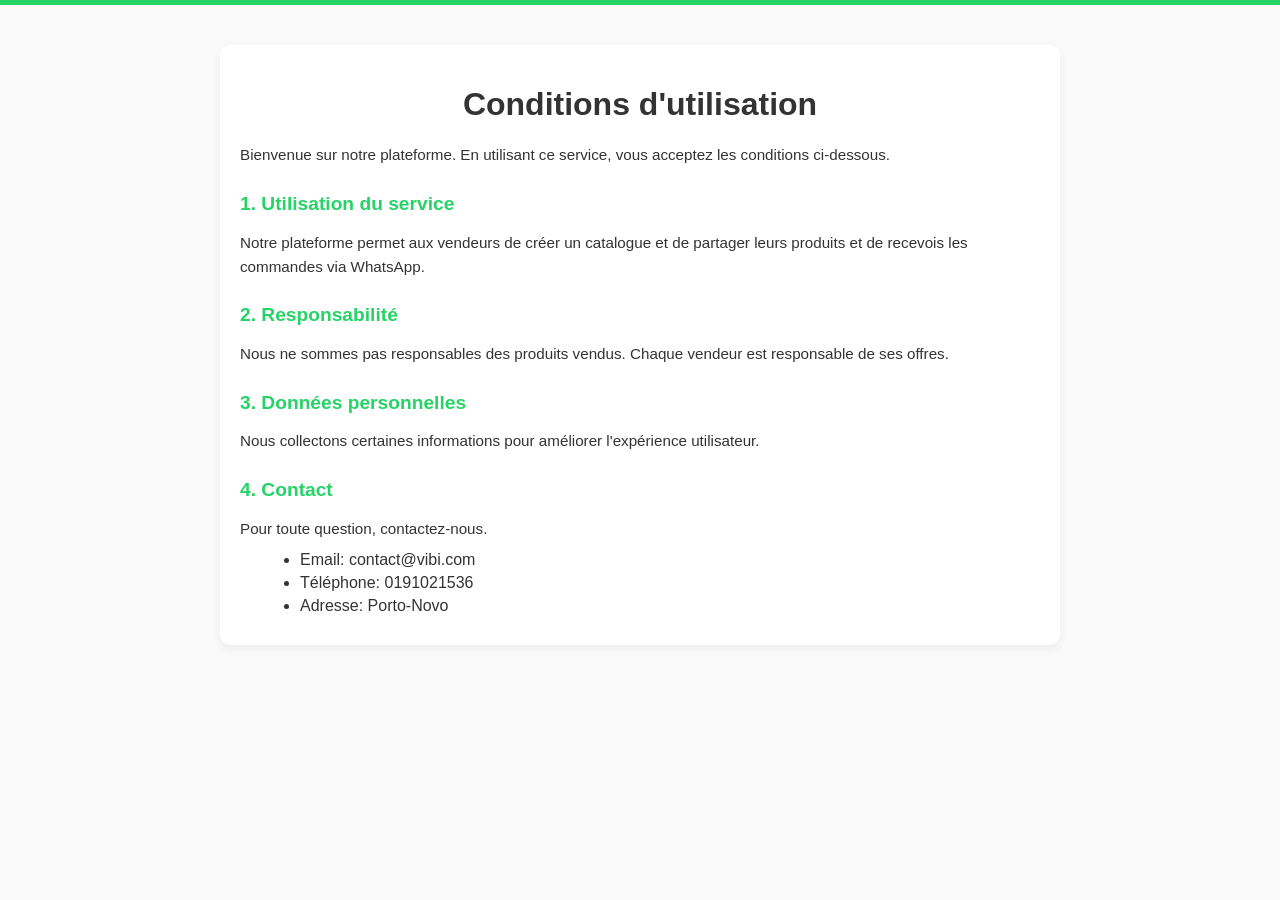
<file: conditions.html>
<!doctype html>
<html lang="fr">
  <head>
    <meta charset="UTF-8" />
    <meta name="viewport" content="width=device-width, initial-scale=1.0" />
    <title>Conditions d'utilisation</title>
    <link rel="stylesheet" href="conditions.css" />
    <meta name="viewport" content="width=device-width, initial-scale=1.0" />
  </head>
  <body>
    <div class="top-bar"></div>
    <div class="container">
      <h1>Conditions d'utilisation</h1>

      <p>
        Bienvenue sur notre plateforme. En utilisant ce service, vous acceptez
        les conditions ci-dessous.
      </p>

      <h2>1. Utilisation du service</h2>
      <p>
        Notre plateforme permet aux vendeurs de créer un catalogue et de
        partager leurs produits et de recevois les commandes via WhatsApp.
      </p>

      <h2>2. Responsabilité</h2>
      <p>
        Nous ne sommes pas responsables des produits vendus. Chaque vendeur est
        responsable de ses offres.
      </p>

      <h2>3. Données personnelles</h2>
      <p>
        Nous collectons certaines informations pour améliorer l'expérience
        utilisateur.
      </p>

      <h2>4. Contact</h2>
      <p>Pour toute question, contactez-nous.</p>
      <ul>
        <li>Email: contact@vibi.com</li>
        <li>Téléphone: 0191021536</li>
        <li>Adresse: Porto-Novo</li>
      </ul>
    </div>
  </body>
</html>
</file>
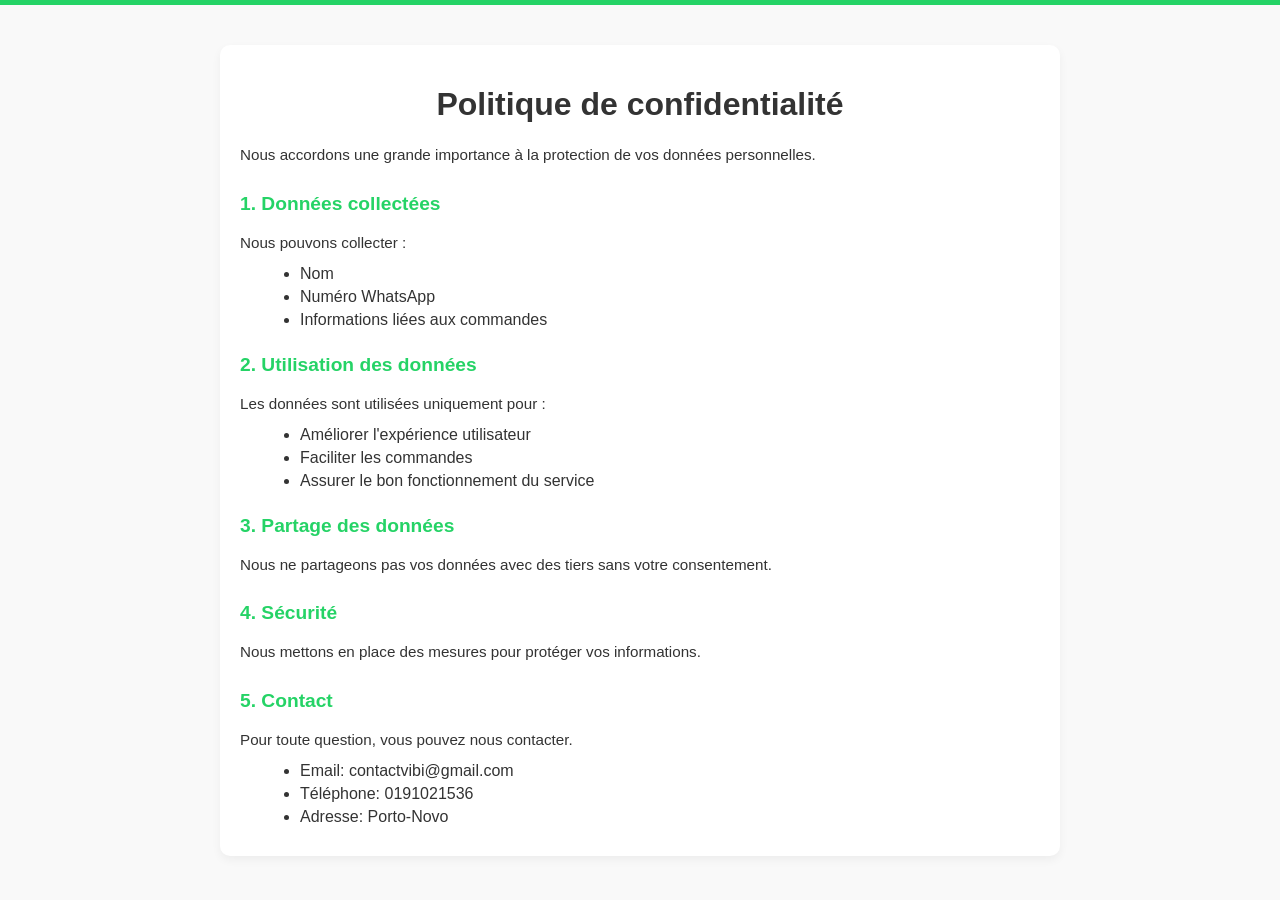
<file: confidentialite.html>
<!doctype html>
<html lang="fr">
  <head>
    <meta charset="UTF-8" />
    <meta name="viewport" content="width=device-width, initial-scale=1.0" />
    <title>Politique de confidentialité</title>
    <link rel="stylesheet" href="confidentialite.css" />
  </head>
  <body>
    <div class="top-bar"></div>

    <div class="container">
      <h1>Politique de confidentialité</h1>

      <p>
        Nous accordons une grande importance à la protection de vos données
        personnelles.
      </p>

      <h2>1. Données collectées</h2>
      <p>Nous pouvons collecter :</p>
      <ul>
        <li>Nom</li>
        <li>Numéro WhatsApp</li>
        <li>Informations liées aux commandes</li>
      </ul>

      <h2>2. Utilisation des données</h2>
      <p>Les données sont utilisées uniquement pour :</p>
      <ul>
        <li>Améliorer l'expérience utilisateur</li>
        <li>Faciliter les commandes</li>
        <li>Assurer le bon fonctionnement du service</li>
      </ul>

      <h2>3. Partage des données</h2>
      <p>
        Nous ne partageons pas vos données avec des tiers sans votre
        consentement.
      </p>

      <h2>4. Sécurité</h2>
      <p>Nous mettons en place des mesures pour protéger vos informations.</p>

      <h2>5. Contact</h2>
      <p>Pour toute question, vous pouvez nous contacter.</p>
      <ul>
        <li>Email: contactvibi@gmail.com</li>
        <li>Téléphone: 0191021536</li>
        <li>Adresse: Porto-Novo</li>
      </ul>
    </div>
  </body>
</html>
</file>
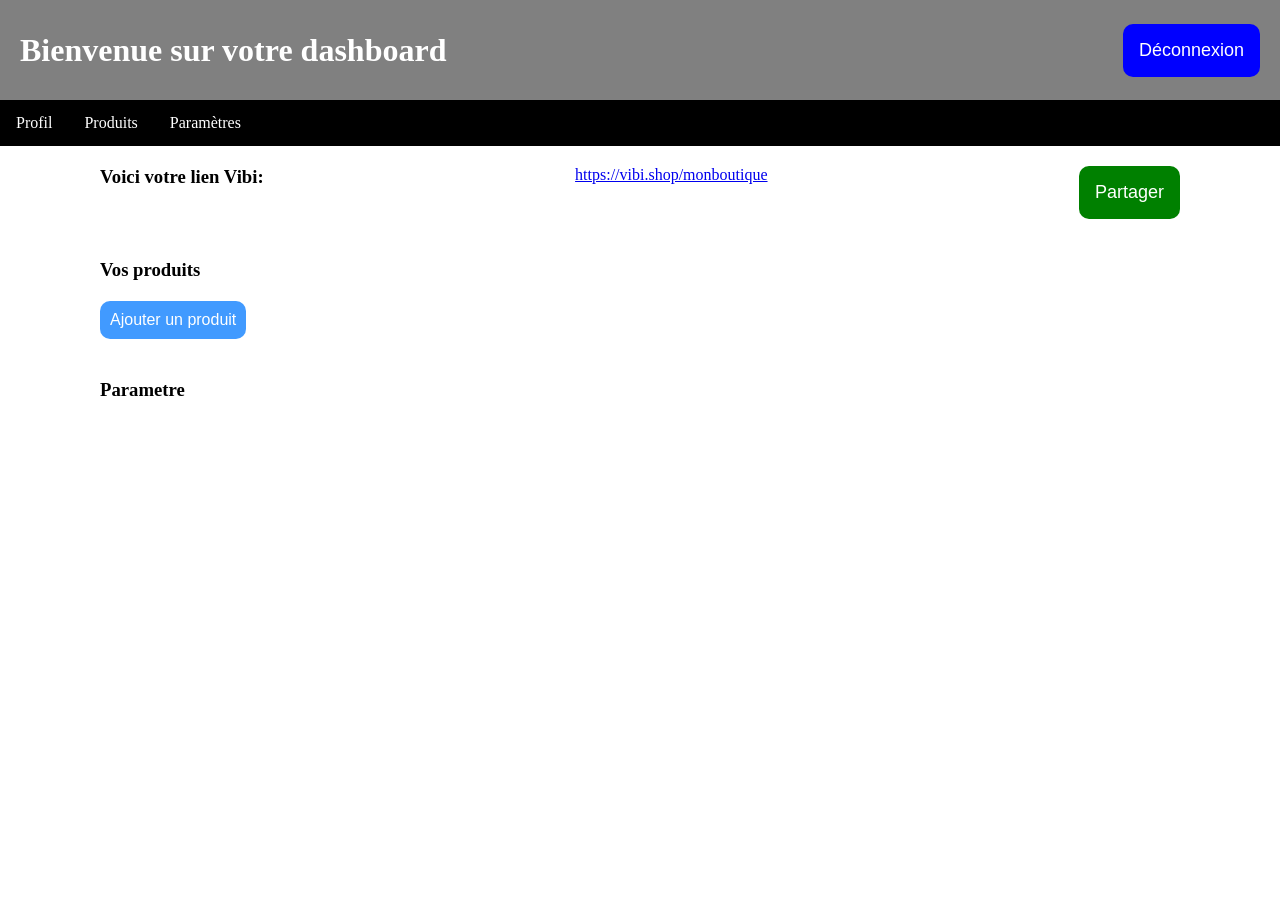
<file: dashboard.html>
<!doctype html>
<html>
  <head>
    <title>Darhboad</title>
    <meta charset="utf-8" />
    <link rel="stylesheet" href="dashboard.css" />
  </head>
  <body>
    <header>
      <h1>Bienvenue sur votre dashboard</h1>
      <button type="button">Déconnexion</button>
    </header>
    <nav>
      <ul>
        <li><a href="#">Profil</a></li>

        <li><a href="#">Produits</a></li>

        <li><a href="#">Paramètres</a></li>
      </ul>
    </nav>
    <main>
      <section class="un">
        <h3>Voici votre lien Vibi:</h3>
        <p>
          <a href="https://vibi.shop/monboutique"
            >https://vibi.shop/monboutique</a
          >
        </p>
        <button type="button">Partager</button>
      </section>
      <section>
        <h3>Vos produits</h3>
        <button class="deux">Ajouter un produit</button>
      </section>
      <section>
        <h3>Parametre</h3>
      </section>
    </main>
  </body>
</html>
</file>
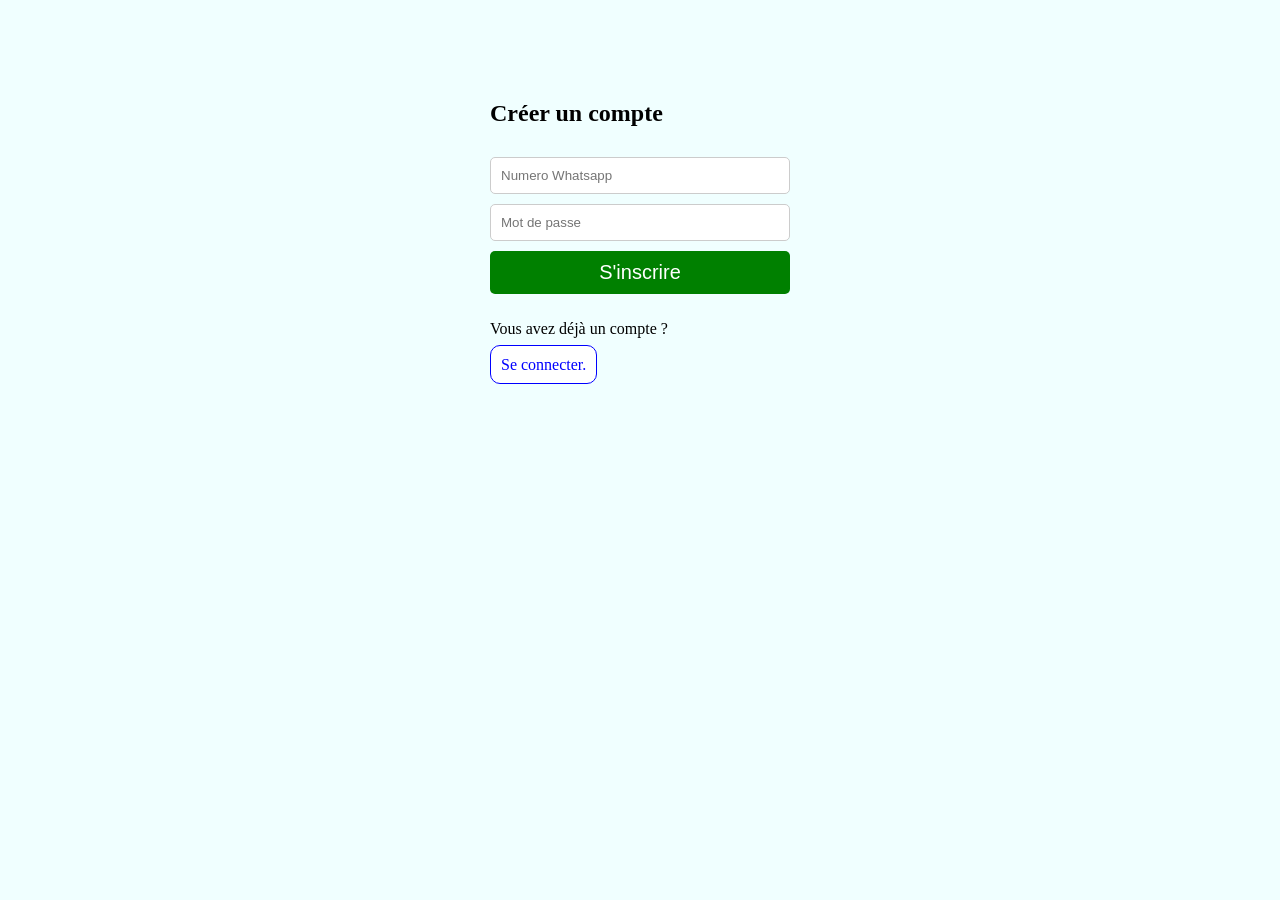
<file: PageCreateCompte.html>
<!doctype html>
<html lang="fr">
  <head>
    <title>Créer votre compte.</title>
    <meta charset="utf-8" />
    <link rel="stylesheet" href="PageCreateCompte.css" />
    <meta name="viewport" content="width=device-width, initial-scale=1.0" />
  </head>
  <body>
    <section>
      <div class="container">
        <form action="S'inscrire" id="create">
          <h1>Créer un compte</h1>
          <input type="tel" placeholder="Numero Whatsapp" required />
          <input type="password" placeholder="Mot de passe" required />
          <button type="submit">S'inscrire</button>
          <p>
            Vous avez déjà un compte ? <br />
            <br />
            <a href="PageLogin.html"> Se connecter.</a>
          </p>
        </form>
      </div>
    </section>
  </body>
</html>
</file>
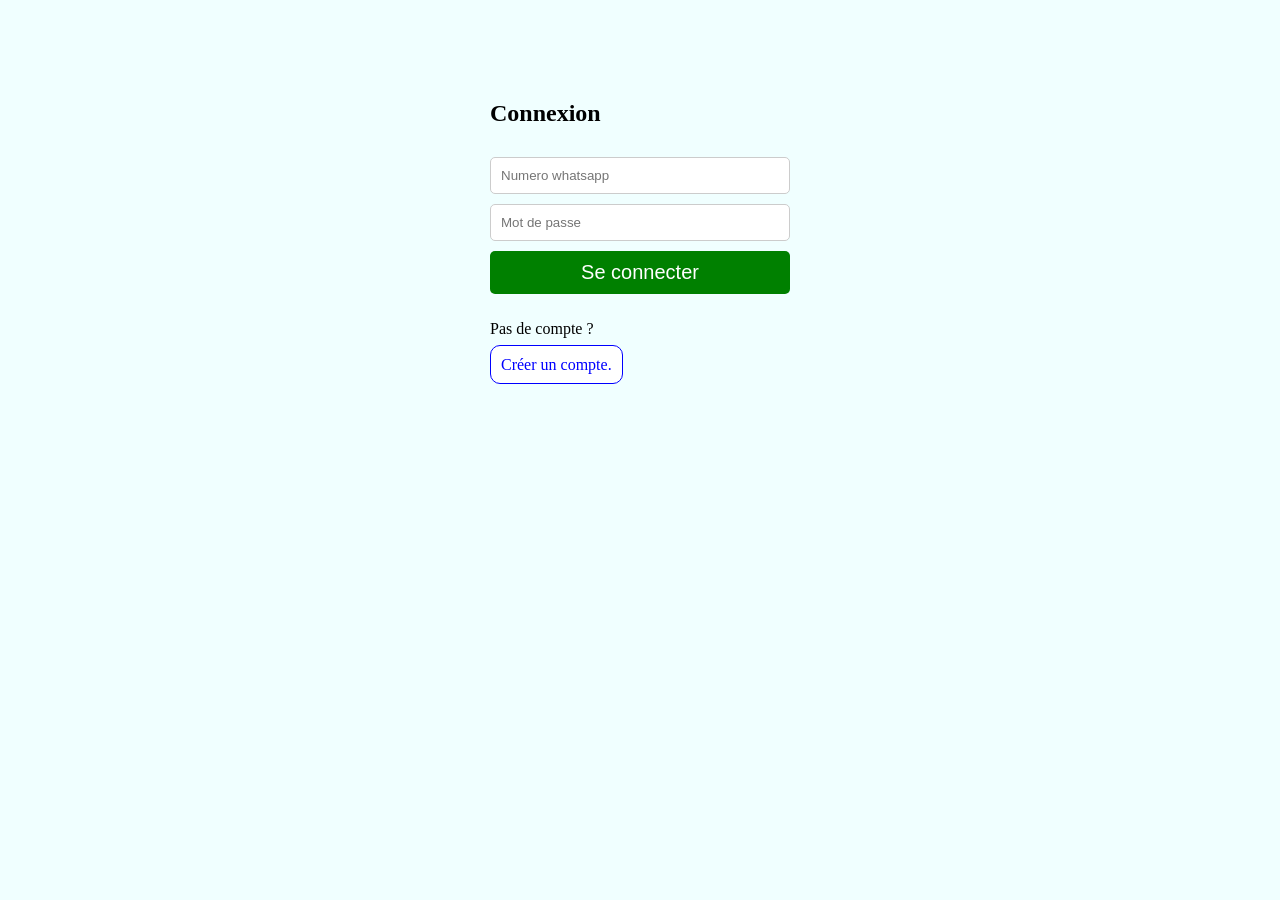
<file: PageLogin.html>
<!doctype html>
<html lang="fr">
  <head>
    <title>Connexion</title>
    <meta charset="utf-8" />
    <link rel="stylesheet" href="PageLogin.css" />
    <meta name="viewport" content="width=device-width, inital-scale=1.0" />
  </head>
  <body>
    <section>
      <div class="container">
        <form action=" Connection" id="login">
          <h1>Connexion</h1>
          <input type="tel" placeholder="Numero whatsapp" required />
          <input type="password" placeholder="Mot de passe" required />
          <button type="submit">Se connecter</button>
          <p>
            Pas de compte ? <br />
            <br />
            <a href="PageCreateCompte.html"> Créer un compte.</a>
          </p>
        </form>
      </div>
    </section>
  </body>
</html>
</file>
<file: conditions.css>
/* Style global */
body {
  font-family: Arial, sans-serif;
  background-color: #f9f9f9;
  color: #333;
  margin: 0;
  padding: 0;
}

/* Conteneur principal */
.container {
  max-width: 800px;
  margin: 40px auto;
  padding: 20px;
  background: #fff;
  border-radius: 10px;
  box-shadow: 0 4px 10px rgba(0, 0, 0, 0.05);
}

/* Titre principal */
h1 {
  text-align: center;
  margin-bottom: 20px;
  font-size: 2em;
}

/* Sous-titres */
h2 {
  margin-top: 25px;
  font-size: 1.2em;
  color: #25d366;
}

/* Paragraphes */
p {
  line-height: 1.6;
  margin: 10px 0;
  font-size: 0.95em;
}

/* Listes */
ul {
  margin: 10px 0 10px 20px;
  font-weight: 400;
}

li {
  margin-bottom: 5px;
  font-weight: 400;
}

/* Liens */
a {
  color: #25d366;
  text-decoration: none;
}

a:hover {
  text-decoration: underline;
}
/* Barre en haut (effet SaaS) */
.top-bar {
  height: 5px;
  background-color: #25d366;
}
</file>
<file: confidentialite.css>
/* Style global */
body {
  font-family: Arial, sans-serif;
  background-color: #f9f9f9;
  color: #333;
  margin: 0;
  padding: 0;
}

/* Barre en haut (effet SaaS) */
.top-bar {
  height: 5px;
  background-color: #25d366;
}

/* Conteneur principal */
.container {
  max-width: 800px;
  margin: 40px auto;
  padding: 20px;
  background: #fff;
  border-radius: 10px;
  box-shadow: 0 4px 10px rgba(0, 0, 0, 0.05);
}

/* Titre principal */
h1 {
  text-align: center;
  margin-bottom: 20px;
  font-size: 2em;
}

/* Sous-titres */
h2 {
  margin-top: 25px;
  font-size: 1.2em;
  color: #25d366;
}

/* Paragraphes */
p {
  line-height: 1.6;
  margin: 10px 0;
  font-size: 0.95em;
}

/* Listes */
ul {
  margin: 10px 0 10px 20px;
}

li {
  margin-bottom: 5px;
}

/* Liens */
a {
  color: #25d366;
  text-decoration: none;
}

a:hover {
  text-decoration: underline;
}
</file>
<file: dashboard.css>
* {
  margin: 0;
  padding: 0;
  box-sizing: border-box;
}
header {
  background: gray;
  display: flex;
  flex-direction: row;
  justify-content: space-between;
  align-items: center;
  padding: 20px;
  height: 100px;
  color: white;
}
header button {
  color: white;
  background-color: blue;
  padding: 16px;
  border: none;
  border-radius: 10px;
  font-size: 18px;
}
nav ul {
  display: flex;
  list-style-type: none;
  margin: 0;
  padding: 0;
  background: black;
  justify-content: left;
}
nav li a {
  display: block;
  color: white;
  font-size: 16px;
  padding: 14px 16px;
  text-decoration: none;
}
section {
  padding: 20px 100px;
}
.un {
  display: flex;
  flex-direction: row;
  justify-content: space-between;
}
.un button {
  color: white;
  background-color: green;
  padding: 16px;
  border: none;
  border-radius: 10px;
  font-size: 18px;
}

.deux {
  color: white;
  background-color: rgba(47, 144, 255, 0.91);
  border: none;
  border-radius: 10px;
  font-size: 16px;
  padding: 10px;
  margin-top: 20px;
}
</file>
<file: PageCreateCompte.css>
form {
  display: flex;
  flex-direction: column;
  gap: 10px;
  width: 300px;
}
input {
  padding: 10px;
  border: 1px solid #ccc;
  border-radius: 5px;
}
button {
  padding: 10px;
  background: green;
  color: white;
  border: none;
  font-size: 20px;
  border-radius: 5px;
}
input:focus {
  border-color: green;
  outline: none;
}
.container {
  padding: 20px;
  display: flex;
  justify-content: center;
  align-items: center;
}
body {
  background-color: azure;
  margin: 0;
  padding: 0;
  padding-top: 60px;
}
@media (max-width: 600px) {
  form {
    width: 90%;
  }
}
a {
  padding: 10px;
  color: blue;
  background: white;
  border-radius: 10px;
  border: 1px solid blue;
  text-decoration: none;
}
a:hover {
  background: blue;
  color: white;
}
</file>
<file: PageLogin.css>
.container {
  padding: 10px;
  display: flex;
  justify-content: center;
  align-items: center;
}
body {
  background: azure;

  margin: 0;
  padding: 0;
  padding-top: 60px;
}
form {
  padding: 10px;
  display: flex;
  flex-direction: column;
  gap: 10px;
  width: 300px;
}
input {
  padding: 10px;
  border: 1px solid #ccc;
  border-radius: 5px;
}
input:focus {
  outline: none;
  border-color: green;
}
button {
  padding: 10px;
  color: white;
  background: green;
  font-size: 20px;
  border-radius: 5px;
  border: none;
}
a {
  padding: 10px;
  color: blue;
  background: white;
  border-radius: 10px;
  border: 1px solid blue;
  text-decoration: none;
}
@media (max-width: 600px) {
  form {
    width: 90%;
  }
}
</file>
